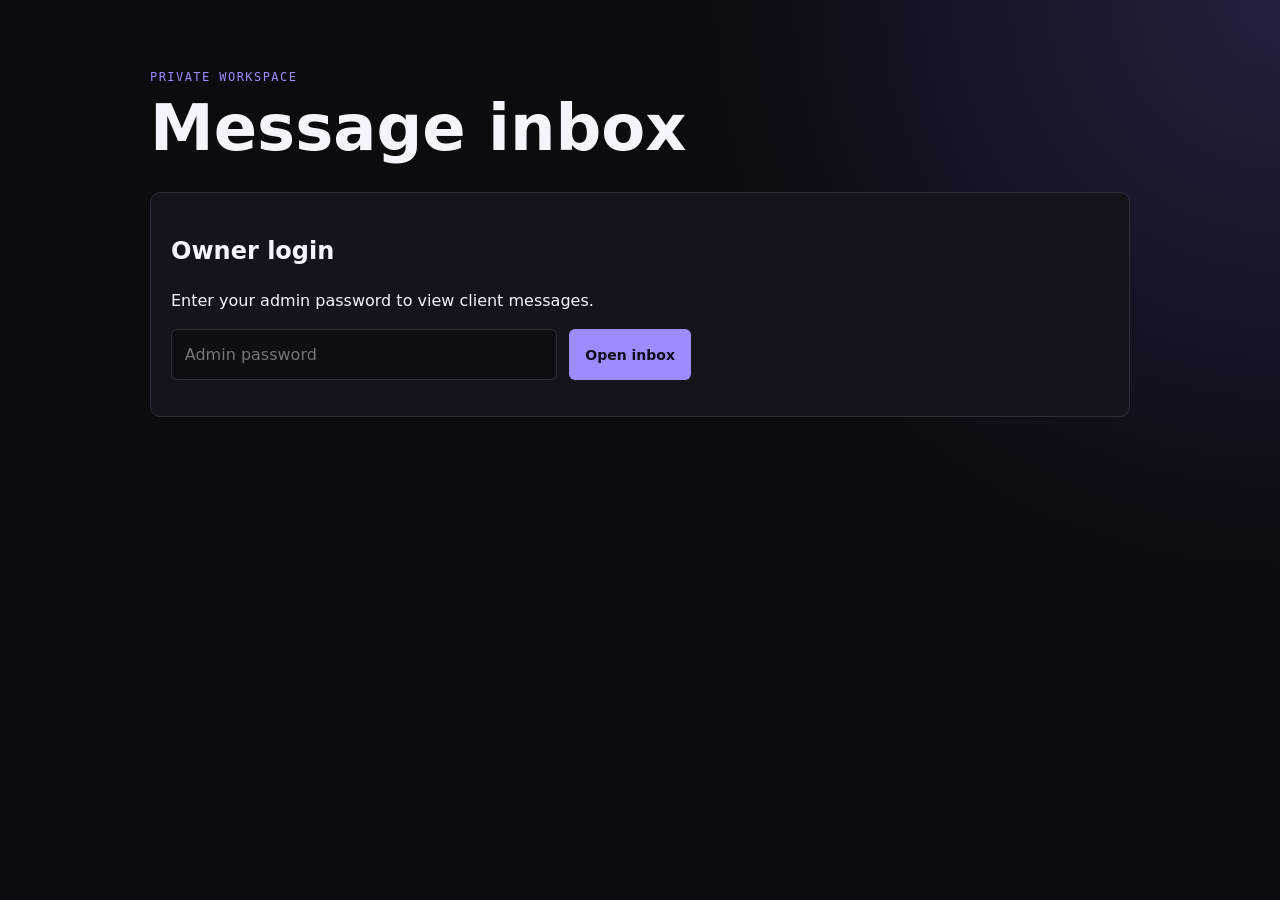
<file: admin.html>
<!DOCTYPE html>
<html lang="en">
<head>
  <meta charset="UTF-8" />
  <meta name="viewport" content="width=device-width, initial-scale=1.0" />
  <title>Private inbox | Mariem Ben Khelifa</title>
  <style>
    :root { color-scheme: dark; --bg: #0b0b10; --panel: #15151d; --line: #2d2d3a; --text: #f5f3fb; --muted: #a5a2b2; --accent: #9d8cff; --danger: #ff817b; }
    * { box-sizing: border-box; }
    body { margin: 0; min-height: 100vh; background: radial-gradient(circle at top right, #25203d 0, var(--bg) 38%); color: var(--text); font: 16px/1.5 system-ui, sans-serif; }
    main { width: min(980px, calc(100% - 2rem)); margin: 0 auto; padding: 4rem 0; }
    .eyebrow { color: var(--accent); font: 12px monospace; letter-spacing: .12em; text-transform: uppercase; }
    h1 { margin: .5rem 0 2rem; font-size: clamp(2rem, 6vw, 4rem); line-height: 1; }
    .panel, .message { border: 1px solid var(--line); background: color-mix(in srgb, var(--panel) 94%, transparent); border-radius: 10px; padding: 1.25rem; }
    form { display: flex; gap: .75rem; max-width: 520px; }
    input { width: 100%; border: 1px solid var(--line); border-radius: 6px; padding: .8rem; background: #0e0e14; color: var(--text); font: inherit; }
    button, .reply { border: 0; border-radius: 6px; padding: .8rem 1rem; background: var(--accent); color: #100d1d; cursor: pointer; font: 600 14px system-ui, sans-serif; text-decoration: none; white-space: nowrap; }
    button:hover, .reply:hover { filter: brightness(1.12); }
    .toolbar { display: flex; align-items: center; justify-content: space-between; gap: 1rem; margin-bottom: 1rem; }
    .toolbar button { background: transparent; border: 1px solid var(--line); color: var(--text); }
    .danger { color: var(--danger) !important; border-color: #673b3b !important; }
    #messages { display: grid; gap: .8rem; }
    .message-head { display: flex; justify-content: space-between; gap: 1rem; }
    .message h2 { margin: .15rem 0 .4rem; font-size: 1.1rem; }
    .message p { margin: .4rem 0; overflow-wrap: anywhere; }
    .message-body { white-space: pre-wrap; color: var(--muted); }
    time, .email, #status { color: var(--muted); font-size: .88rem; }
    .hidden { display: none; }
    @media (max-width: 560px) { form, .toolbar, .message-head { align-items: stretch; flex-direction: column; } }
  </style>
</head>
<body>
  <main>
    <span class="eyebrow">Private workspace</span>
    <h1>Message inbox</h1>

    <section id="login-panel" class="panel" aria-labelledby="login-title">
      <h2 id="login-title">Owner login</h2>
      <p>Enter your admin password to view client messages.</p>
      <form id="login-form">
        <label class="hidden" for="password">Admin password</label>
        <input id="password" type="password" placeholder="Admin password" autocomplete="current-password" required />
        <button type="submit">Open inbox</button>
      </form>
      <p id="login-status" role="alert"></p>
    </section>

    <section id="inbox-panel" class="hidden" aria-labelledby="inbox-title">
      <div class="toolbar">
        <div>
          <h2 id="inbox-title">Client messages</h2>
          <span id="count">0 messages</span>
        </div>
        <div>
          <button id="refresh" type="button">Refresh</button>
          <button id="clear" class="danger" type="button">Clear inbox</button>
        </div>
      </div>
      <div id="messages"></div>
      <p id="status" role="status"></p>
    </section>
  </main>

  <script>
    const loginPanel = document.querySelector("#login-panel");
    const inboxPanel = document.querySelector("#inbox-panel");
    const messages = document.querySelector("#messages");
    const count = document.querySelector("#count");
    const status = document.querySelector("#status");

    function render(items) {
      count.textContent = `${items.length} message${items.length === 1 ? "" : "s"}`;
      messages.replaceChildren();
      if (!items.length) {
        messages.innerHTML = "<p>No client messages yet.</p>";
        return;
      }
      items.forEach((item) => {
        const card = document.createElement("article");
        card.className = "message";
        const date = new Date(item.date).toLocaleString();
        card.innerHTML = `<div class="message-head"><div><strong>${escapeHtml(item.name)}</strong><div class="email">${escapeHtml(item.email)}</div></div><time>${escapeHtml(date)}</time></div><h2>${escapeHtml(item.subject)}</h2><p class="message-body">${escapeHtml(item.body)}</p><a class="reply" href="mailto:${encodeURIComponent(item.email)}?subject=${encodeURIComponent("Re: " + item.subject)}">Reply by email</a>`;
        messages.appendChild(card);
      });
    }

    function escapeHtml(value) {
      return String(value).replace(/[&<>"]/g, (character) => ({ "&": "&amp;", "<": "&lt;", ">": "&gt;", "\"": "&quot;" })[character]);
    }

    async function loadMessages() {
      const response = await fetch("/api/messages", { credentials: "same-origin" });
      if (!response.ok) throw new Error("Your session has expired.");
      const data = await response.json();
      render(data.messages);
    }

    document.querySelector("#login-form").addEventListener("submit", async (event) => {
      event.preventDefault();
      const loginStatus = document.querySelector("#login-status");
      loginStatus.textContent = "Signing in...";
      const response = await fetch("/api/login", { method: "POST", headers: { "Content-Type": "application/json" }, credentials: "same-origin", body: JSON.stringify({ password: document.querySelector("#password").value }) });
      if (!response.ok) { loginStatus.textContent = "Invalid password."; return; }
      loginPanel.classList.add("hidden");
      inboxPanel.classList.remove("hidden");
      await loadMessages();
    });

    document.querySelector("#refresh").addEventListener("click", () => loadMessages().catch((error) => { status.textContent = error.message; }));
    document.querySelector("#clear").addEventListener("click", async () => {
      if (!confirm("Delete all messages?")) return;
      const response = await fetch("/api/messages", { method: "DELETE", credentials: "same-origin" });
      if (response.ok) { status.textContent = "Inbox cleared."; await loadMessages(); }
    });
  </script>
</body>
</html>
</file>
